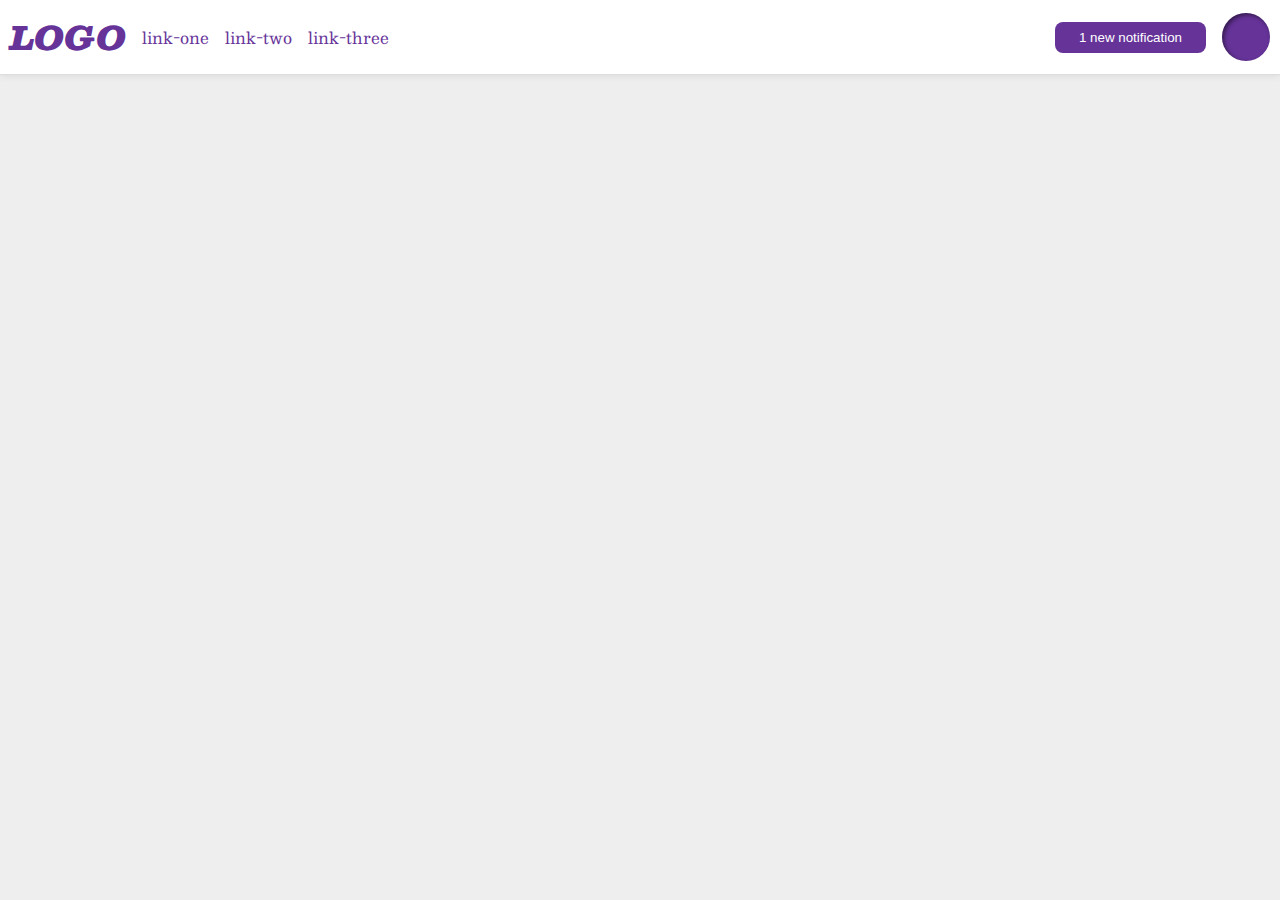
<file: foundations/flex/03-flex-header-2/index.html>
<!DOCTYPE html>
<html lang="en">
  <head>
    <meta charset="UTF-8">
    <meta http-equiv="X-UA-Compatible" content="IE=edge">
    <meta name="viewport" content="width=device-width, initial-scale=1.0">
    <title>Flex Header 2</title>
    <link rel="stylesheet" href="style.css">
  </head>
  <body>
    <div class="header">
      <div class="left">
        <div class="logo">
          LOGO
        </div>
        <ul class="links">
          <li><a href="https://google.com">link-one</a></li>
          <li><a href="https://google.com">link-two</a></li>
          <li><a href="https://google.com">link-three</a></li>
        </ul>
      </div>
      <div class="right">
        <button class="notifications">
          1 new notification
        </button>
        <div class="profile-image"></div>
      </div>
    </div>
  </body>
</html>
</file>
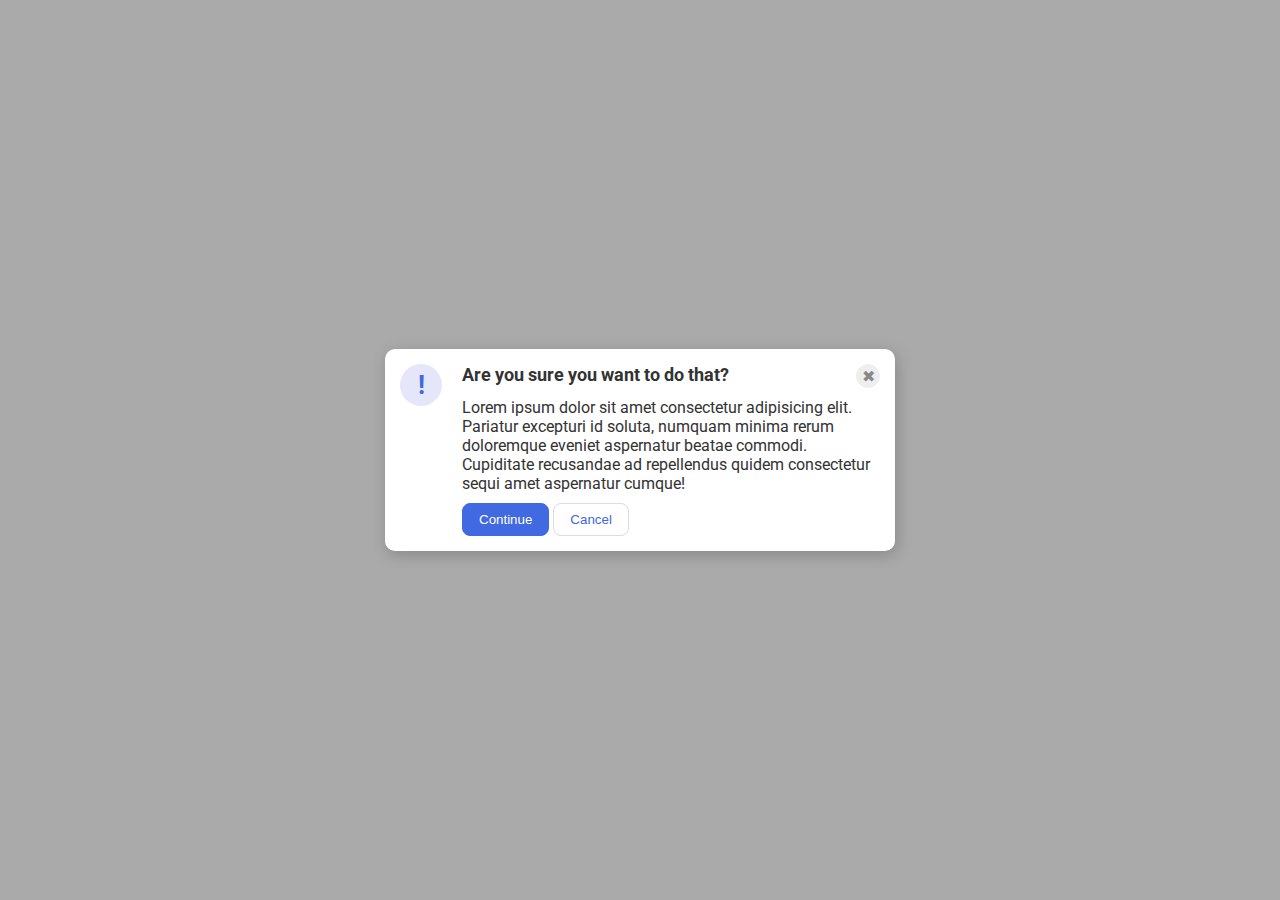
<file: foundations/flex/05-flex-modal/index.html>
<!DOCTYPE html>
<html lang="en">
  <head>
    <meta charset="UTF-8">
    <meta http-equiv="X-UA-Compatible" content="IE=edge">
    <meta name="viewport" content="width=device-width, initial-scale=1.0">
    <link rel="stylesheet" href="style.css">
    <title>Modal</title>
  </head>
  <body>
    <div class="modal">
      <div class="icon">!</div>
      <div class="container">
        <div class="header">Are you sure you want to do that?
          <button class="close-button">✖</button>
        </div>
        <div class="text">Lorem ipsum dolor sit amet consectetur adipisicing elit. Pariatur excepturi id soluta, numquam minima rerum doloremque eveniet aspernatur beatae commodi. Cupiditate recusandae ad repellendus quidem consectetur sequi amet aspernatur cumque!</div>
        <button class="continue">Continue</button>
        <button class="cancel">Cancel</button>
      </div>
    </div>
  </body>
</html>
</file>
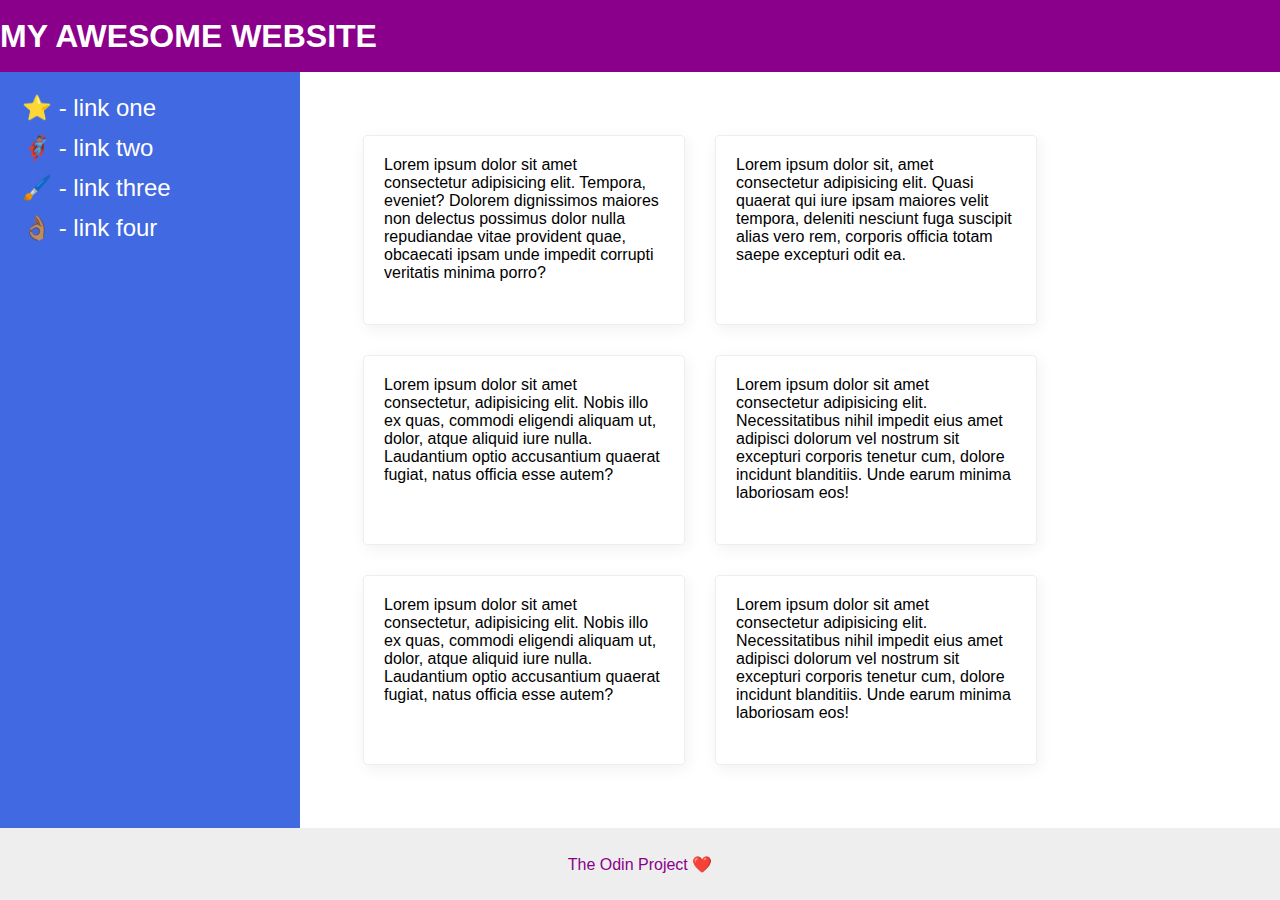
<file: foundations/flex/07-flex-layout-2/index.html>
<!DOCTYPE html>
<html lang="en">
  <head>
    <meta charset="UTF-8">
    <meta http-equiv="X-UA-Compatible" content="IE=edge">
    <meta name="viewport" content="width=device-width, initial-scale=1.0">
    <title>The Holy Grail</title>
    <link rel="stylesheet" href="style.css">
  </head>
  <body>
    <div class="header">
      MY AWESOME WEBSITE
    </div>
    
    <div class="center">
      <div class="sidebar">
        <ul>
          <li><a href="#">⭐ - link one</a></li>
          <li><a href="#">🦸🏽‍♂️ - link two</a></li>
          <li><a href="#">🖌️ - link three</a></li>
          <li><a href="#">👌🏽 - link four</a></li>
        </ul>
      </div>
      <div class="card-set">
        <div class="card">Lorem ipsum dolor sit amet consectetur adipisicing elit. Tempora, eveniet? Dolorem dignissimos maiores non delectus possimus dolor nulla repudiandae vitae provident quae, obcaecati ipsam unde impedit corrupti veritatis minima porro?</div>
        <div class="card">Lorem ipsum dolor sit, amet consectetur adipisicing elit. Quasi quaerat qui iure ipsam maiores velit tempora, deleniti nesciunt fuga suscipit alias vero rem, corporis officia totam saepe excepturi odit ea.</div>
        <div class="card">Lorem ipsum dolor sit amet consectetur, adipisicing elit. Nobis illo ex quas, commodi eligendi aliquam ut, dolor, atque aliquid iure nulla. Laudantium optio accusantium quaerat fugiat, natus officia esse autem?</div>
        <div class="card">Lorem ipsum dolor sit amet consectetur adipisicing elit. Necessitatibus nihil impedit eius amet adipisci dolorum vel nostrum sit excepturi corporis tenetur cum, dolore incidunt blanditiis. Unde earum minima laboriosam eos!</div>
        <div class="card">Lorem ipsum dolor sit amet consectetur, adipisicing elit. Nobis illo ex quas, commodi eligendi aliquam ut, dolor, atque aliquid iure nulla. Laudantium optio accusantium quaerat fugiat, natus officia esse autem?</div>
        <div class="card">Lorem ipsum dolor sit amet consectetur adipisicing elit. Necessitatibus nihil impedit eius amet adipisci dolorum vel nostrum sit excepturi corporis tenetur cum, dolore incidunt blanditiis. Unde earum minima laboriosam eos!</div>
      </div>  
    </div>

    <div class="footer">
      The Odin Project ❤️
    </div>
  </body>
</html>
</file>
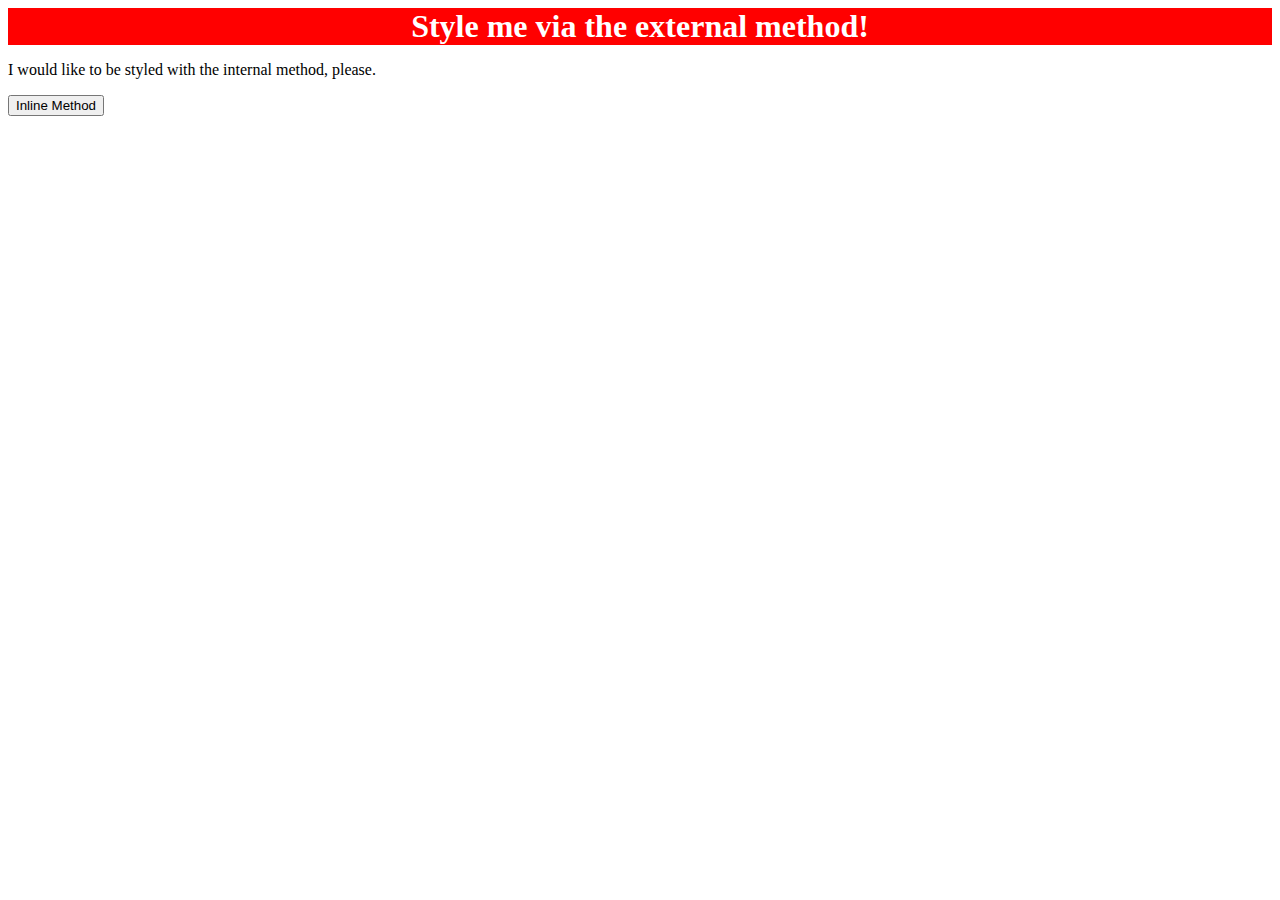
<file: foundations/intro-to-css/01-css-methods/index.html>
<!DOCTYPE html>
<html lang="en">
  <head>
    <meta charset="UTF-8">
    <meta http-equiv="X-UA-Compatible" content="IE=edge">
    <meta name="viewport" content="width=device-width, initial-scale=1.0">
    <title>Methods for Adding CSS</title>
    <link rel="stylesheet" href="style.css">
  </head>
  <body>
    <div>Style me via the external method!</div>
    <p>I would like to be styled with the internal method, please.</p>
    <button>Inline Method</button>
  </body>
</html>
</file>
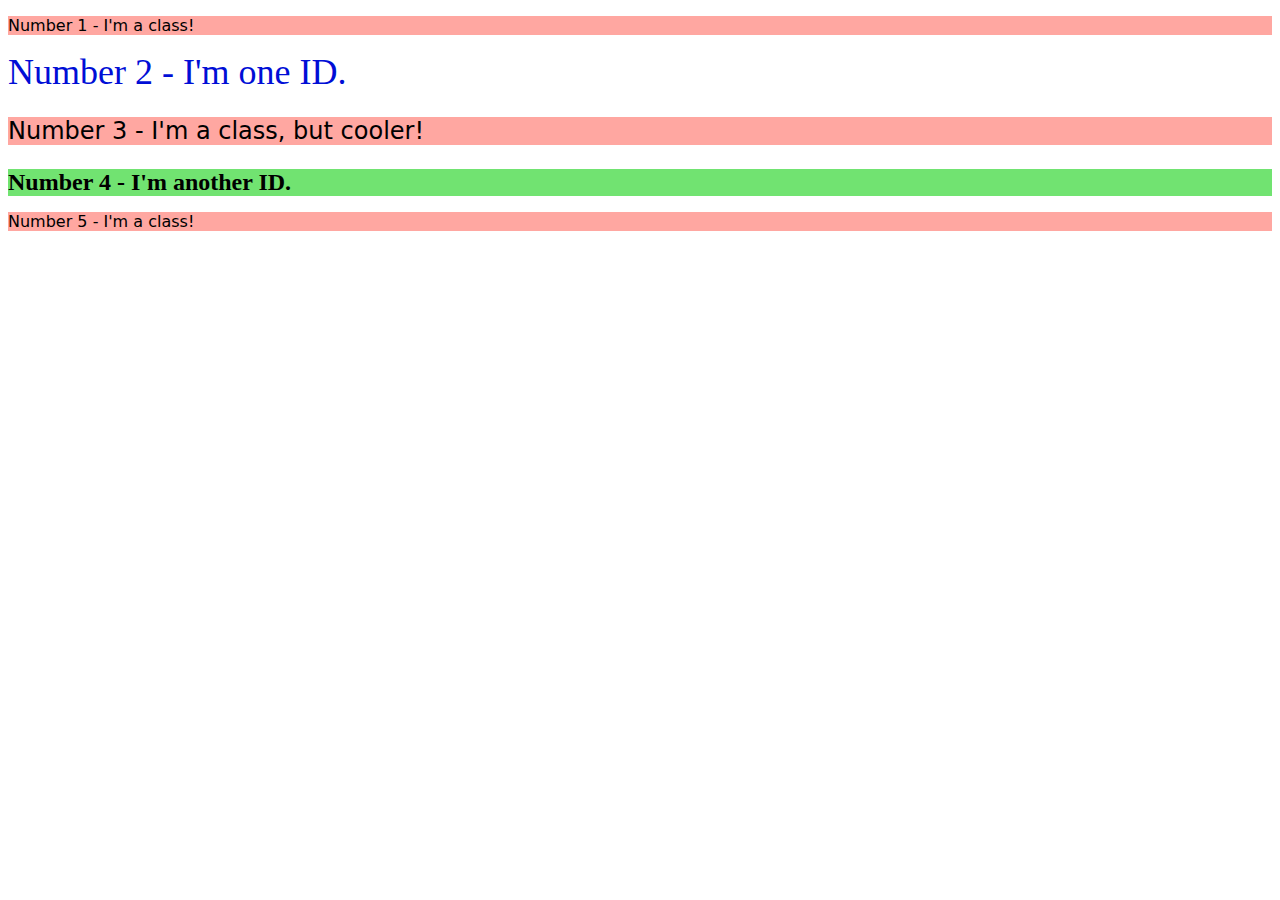
<file: foundations/intro-to-css/02-class-id-selectors/index.html>
<!DOCTYPE html>
<html lang="en">
  <head>
    <meta charset="UTF-8">
    <meta http-equiv="X-UA-Compatible" content="IE=edge">
    <meta name="viewport" content="width=device-width, initial-scale=1.0">
    <title>Class and ID Selectors</title>
    <link rel="stylesheet" href="style.css">
  </head>
  <body>
    <p class="odd">Number 1 - I'm a class!</p>
    <div id="two">Number 2 - I'm one ID.</div>
    <p class="odd adjust-font-size">Number 3 - I'm a class, but cooler!</p>
    <div id="four" class="adjust-font-size">Number 4 - I'm another ID.</div>
    <p class="odd">Number 5 - I'm a class!</p>
  </body>
</html>
</file>
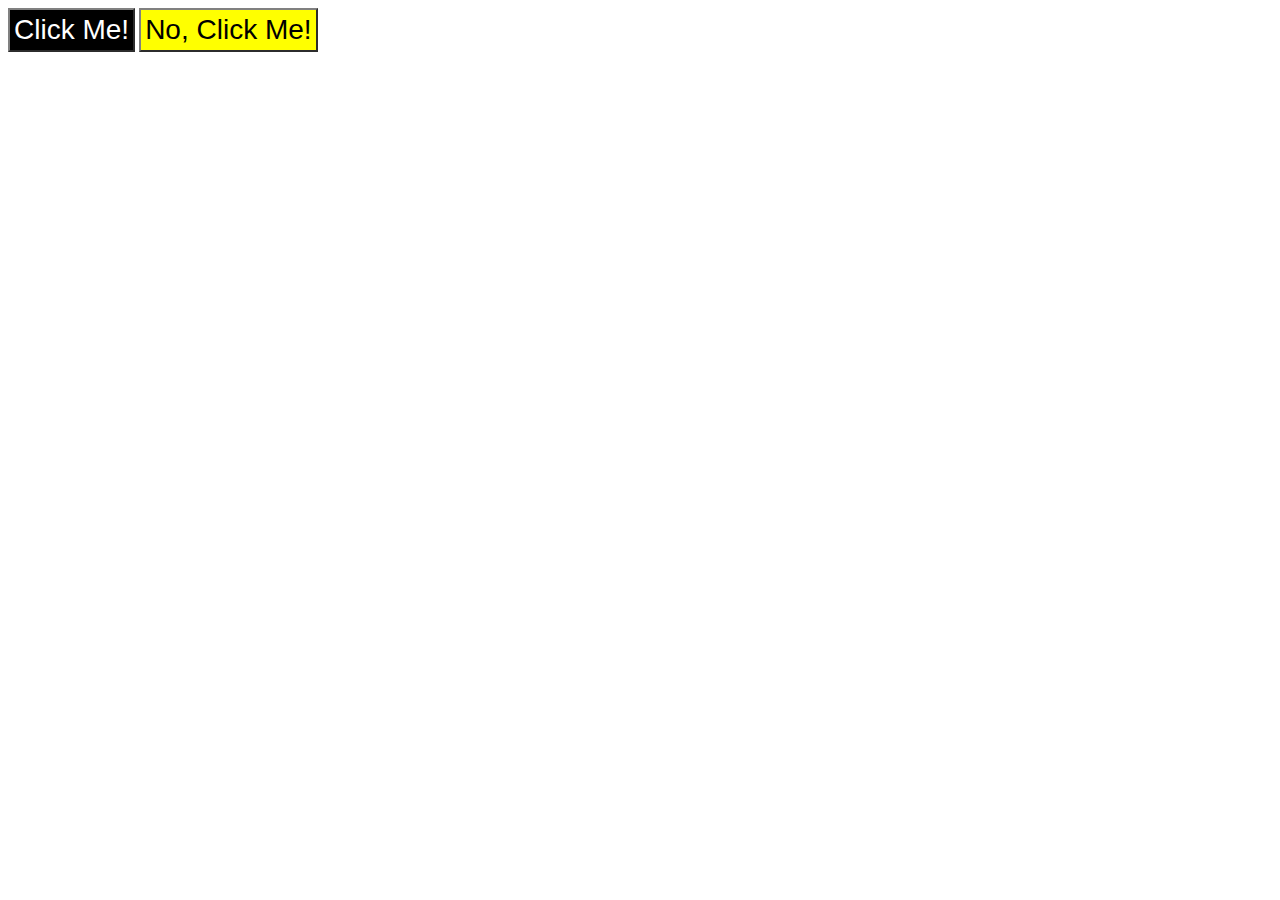
<file: foundations/intro-to-css/03-grouping-selectors/index.html>
<!DOCTYPE html>
<html lang="en">
  <head>
    <meta charset="UTF-8">
    <meta http-equiv="X-UA-Compatible" content="IE=edge">
    <meta name="viewport" content="width=device-width, initial-scale=1.0">
    <title>Grouping Selectors</title>
    <link rel="stylesheet" href="style.css">
  </head>
  <body>
    <button class="buttonone">Click Me!</button>
    <button class="buttontwo">No, Click Me!</button>
  </body>
</html>
</file>
<file: foundations/flex/03-flex-header-2/style.css>
/* this is some magical font-importing.  
you'll learn about it later. */
@import url('https://fonts.googleapis.com/css2?family=Besley:ital,wght@0,400;1,900&display=swap');

body {
  margin: 0;
  background: #eee;
  font-family: Besley, serif;
}

.header {
  background: white;
  border-bottom: 1px solid #ddd;
  box-shadow: 0 0 8px rgba(0,0,0,.1);
}

.profile-image {
  background: rebeccapurple;
  box-shadow: inset 2px 2px 4px rgba(0,0,0,.5);
  border-radius: 50%;
  width: 48px;
  height: 48px;
}

.logo {
  color: rebeccapurple;
  font-size: 32px;
  font-weight: 900;
  font-style: italic;
}

button {
  border: none;
  border-radius: 8px;
  background: rebeccapurple;
  color: white;
  padding: 8px 24px;
}

a {
  /* this removes the line under our links */
  text-decoration: none;
  color: rebeccapurple;
}

ul {
  list-style-type: none;
}


.header{
  display: flex;
  justify-content: space-between;
  padding: 10px
}

ul {
  display: flex;
  margin: 0;
  padding: 0;
  gap: 16px
}

.left, .right {
  display: flex;
  gap: 16px;
  align-items: center;
}
</file>
<file: foundations/flex/05-flex-modal/style.css>
@import url('https://fonts.googleapis.com/css2?family=Roboto:wght@400;700&display=swap');

html, body {
  height: 100%;
}

body {
  font-family: Roboto, sans-serif;
  margin: 0;
  background: #aaa;
  color: #333;
  /* I'll give you this one for free lol */
  display: flex;
  align-items: center;
  justify-content: center;
}

.modal {
  background: white;
  width: 480px;
  border-radius: 10px;
  box-shadow: 2px 4px 16px rgba(0,0,0,.2);
}

.icon {
  color: royalblue;
  font-size: 26px;
  font-weight: 700;
  background: lavender;
  width: 42px;
  height: 42px;
  border-radius: 50%;
  display: flex;
  align-items: center;
  justify-content: center;
}

.close-button {
  background: #eee;
  border-radius: 50%;
  color: #888;
  font-weight: 400;
  font-size: 16px;
  height: 24px;
  width: 24px;
  display: flex;
  align-items: center;
  justify-content: center;
  border: 1px solid #eee;
  padding: 0;
}

button {
  cursor: pointer;
  padding: 8px 16px;
  border-radius: 8px;
}

button.continue {
  background: royalblue;
  border: 1px solid royalblue;
  color: white;
}

button.cancel {
  background: white;
  border: 1px solid #ddd;
  color: royalblue;
}

/* * {
  border-style: solid;
  border-color: red;
} */

.modal {
  display: flex;
  gap: 20px;
  padding: 15px;
}

.header {
  display: flex;
  align-items: flex-start;
  justify-content: space-between;
  font-size: 18px;
  font-weight: 700;
  margin-bottom: 10px;
}

.icon {
  flex-shrink: 0;
}

.text {
  margin-bottom: 10px;
}
</file>
<file: foundations/flex/07-flex-layout-2/style.css>
body {
  font-family: -apple-system, BlinkMacSystemFont, 'Segoe UI', Roboto, Oxygen, Ubuntu, Cantarell, 'Open Sans', 'Helvetica Neue', sans-serif;
  margin: 0;
  min-height: 100vh;
}

.header {
  height: 72px;
  background: darkmagenta;
  color: white;
}

.footer {
  height: 72px;
  background: #eee;
  color: darkmagenta;
}

.sidebar {
  width: 300px;
  background: royalblue;
  box-sizing: border-box;
}

.card {
  border: 1px solid #eee;
  box-shadow: 2px 4px 16px rgba(0,0,0,.06);
  border-radius: 4px;
}

/* solution */

body {
  display: flex;
  flex-direction: column;
  /* justify-content:space-between; */
  /* gap: 0px; */
}

.header {
  display: flex;
  align-items: center;
  font-weight: 900;
  font-size: 32px;
  padding-left: 0 16px;
}

.footer {
  display: flex;
  align-items: center;
  justify-content: center;
}

.center {
  display: flex;
  flex: 1;
}

.sidebar {
  padding: 16px;
  flex-shrink: 0;
}

ul {
  list-style: none;
  margin: 0px;
  padding: 0px;
}

li {
  padding: 6px;
}

a {
  color: white;
  font-size: 24PX;
  text-decoration: none;
}

.card-set {
  display: flex;
  flex-wrap: wrap;
  padding: 48px;
}

.card {
  width: 280px;
  margin: 15px;
  padding:20px
}
</file>
<file: foundations/intro-to-css/01-css-methods/style.css>
div {
    background-color: red;
    color: white;
    font-size: 32px;
    font-weight: bold;
    text-align: center;
}
</file>
<file: foundations/intro-to-css/02-class-id-selectors/style.css>
/* Add CSS Styling */

.odd {
    background-color: rgb(255, 167, 161);
    font-family: Verdana, DejaVu Sans, sans-serif;
}

.adjust-font-size {
    font-size: 24px;
}

#two {
    color: rgb(0, 14, 214);
    font-size: 36px;
}

#four {
    background-color: rgb(113, 227, 113);
    font-weight: bold;
}
</file>
<file: foundations/intro-to-css/03-grouping-selectors/style.css>
/* Add CSS Styling */

.buttonone,
.buttontwo {
    font-size: 28px;
    font-family: Helvetica, 'Times New Roman', sans-serif;
    border-color: grey;
    padding: 3pt;
}

.buttonone {
    background-color: black;
    color: white;
}

.buttontwo {
    background-color: yellow;
}
</file>
